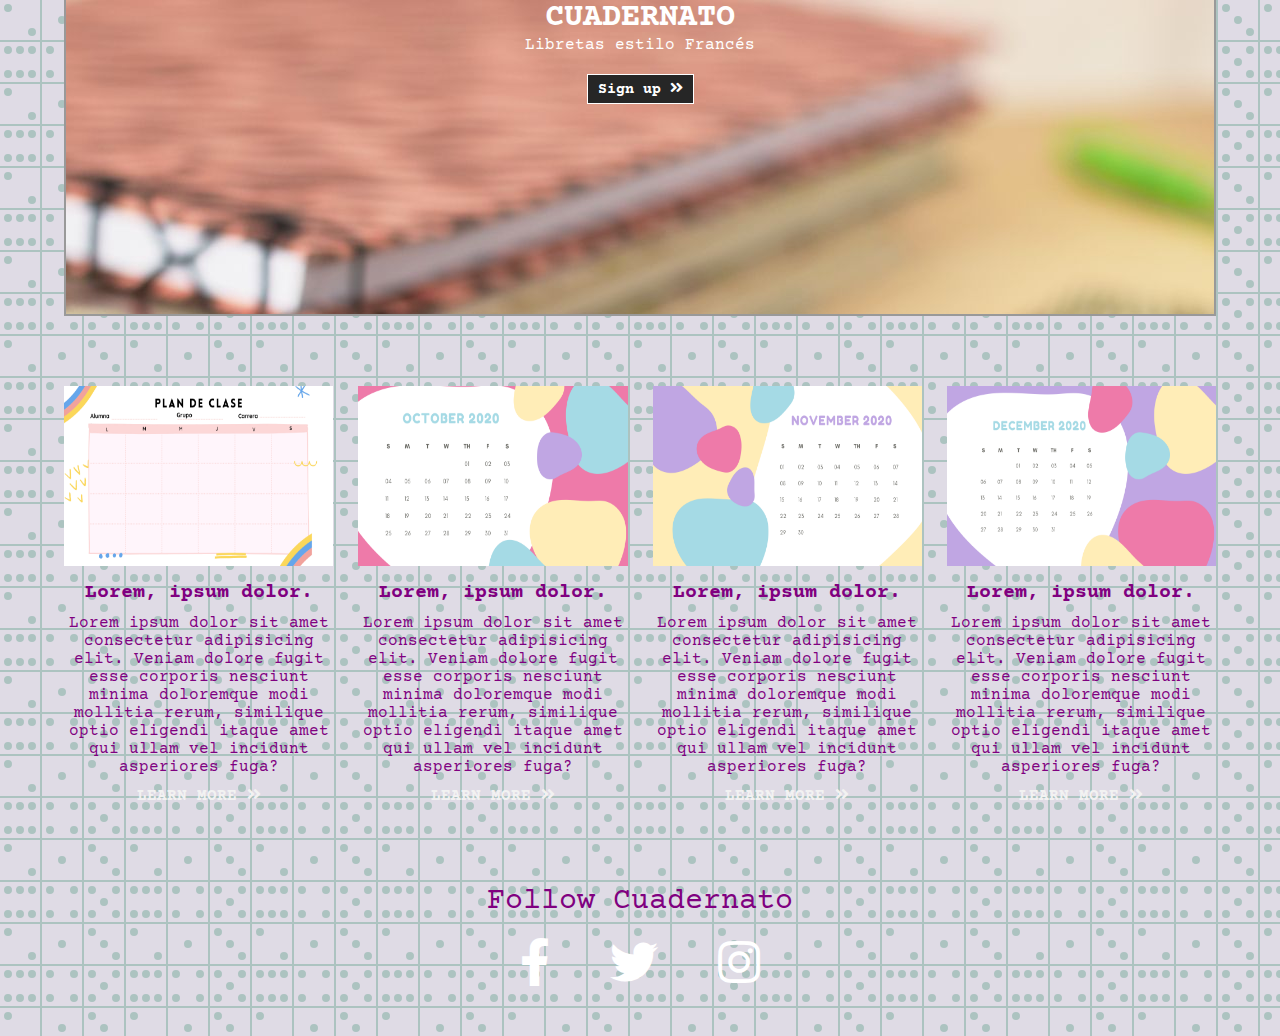
<file: index.html>
<!DOCTYPE html>
<html lang="en" dir="ltr">
  <head>
    <meta charset="utf-8">
     <meta name="viewport" content="width=device-width, initial-scale=1.0">
    <title>Cuadernato</title>
    <!--Custom css-->
    <link rel="stylesheet" href="style.css">
    <!--Font Raleway-->
    <link href="https://fonts.googleapis.com/css2?family=Raleway:wght@200&display=swap" rel="stylesheet">
    <!--Font courier prime-->
    <link href="https://fonts.googleapis.com/css2?family=Courier+Prime&display=swap" rel="stylesheet">
    <!--Font awesome-->
    <link rel="stylesheet" href="https://cdnjs.cloudflare.com/ajax/libs/font-awesome/5.14.0/css/all.min.css">


  </head>
  <body>

    <div class="container">
      <header class="showcase">
        <h1 class="title">CUADERNATO</h1>
        <p>Libretas estilo Francés</p>
        <a href="#" class="btn">
          Sign up <i class="fas fa-angle-double-right"></i>
        </a>
      </header>

      <!-- NEWS CARDS -->
    <div class="news-cards">
      <div>
        <img src="images/Image1.png" alt="" />
        <h3>Lorem, ipsum dolor.</h3>
        <p>Lorem ipsum dolor sit amet consectetur adipisicing elit. Veniam dolore fugit esse corporis nesciunt minima
          doloremque modi mollitia rerum, similique optio eligendi itaque amet qui ullam vel incidunt asperiores fuga?
        </p>
        <a href="#">Learn More <i class="fas fa-angle-double-right"></i></a>
      </div>
      <div>
        <img src="images/Image2.png" alt="" />
        <h3>Lorem, ipsum dolor.</h3>
        <p>Lorem ipsum dolor sit amet consectetur adipisicing elit. Veniam dolore fugit esse corporis nesciunt minima
          doloremque modi mollitia rerum, similique optio eligendi itaque amet qui ullam vel incidunt asperiores fuga?
        </p>
        <a href="#">Learn More <i class="fas fa-angle-double-right"></i></a>
      </div>
      <div>
        <img src="images/Image3.png" alt="" />
        <h3>Lorem, ipsum dolor.</h3>
        <p>Lorem ipsum dolor sit amet consectetur adipisicing elit. Veniam dolore fugit esse corporis nesciunt minima
          doloremque modi mollitia rerum, similique optio eligendi itaque amet qui ullam vel incidunt asperiores fuga?
        </p>
        <a href="#">Learn More <i class="fas fa-angle-double-right"></i></a>
      </div>
      <div>
        <img src="images/Image4.png" alt="" />
        <h3>Lorem, ipsum dolor.</h3>
        <p>Lorem ipsum dolor sit amet consectetur adipisicing elit. Veniam dolore fugit esse corporis nesciunt minima
          doloremque modi mollitia rerum, similique optio eligendi itaque amet qui ullam vel incidunt asperiores fuga?
        </p>
        <a href="#">Learn More <i class="fas fa-angle-double-right"></i></a>
      </div>
    </div>

    <section class="social">
      <p>Follow Cuadernato</p>
      <div class="links">
        <a href="#">
          <i class="fab fa-facebook-f"></i>
        </a>
        <a href="#">
          <i class="fab fa-twitter"></i>
        </a>
        <a href="#">
          <i class="fab fa-instagram"></i>
        </a>
      </div>
    </section>




    </div>

  </body>
</html>
</file>
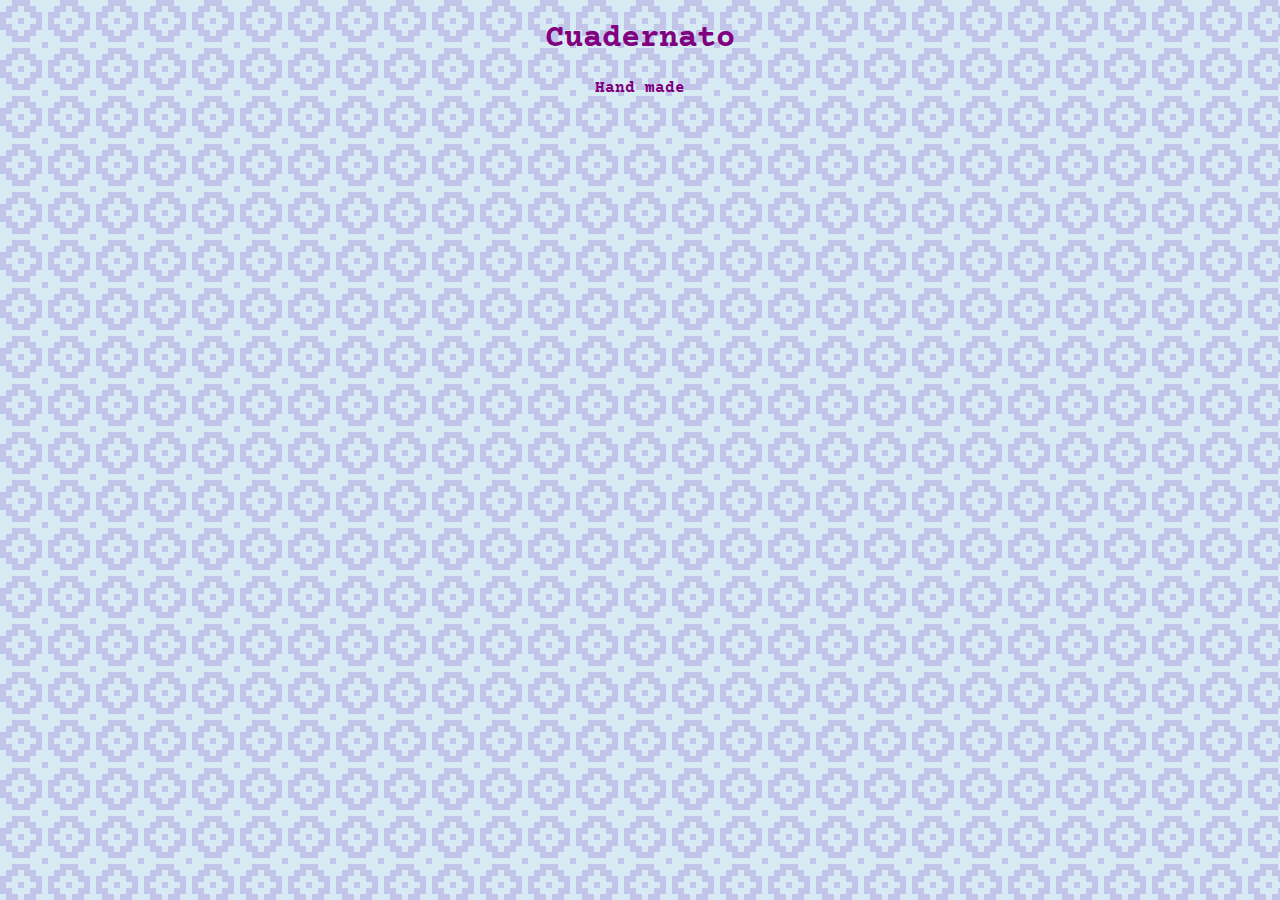
<file: cuadernato.html>
<!DOCTYPE html>
<html lang="en" dir="ltr">
  <head>
    <meta charset="utf-8">
    <title>Cuadernato</title>
    <!--Stylesheet-->
    <link rel="stylesheet" href="cuadernatoCss.css">
    <!--Font Raleway-->
    <link href="https://fonts.googleapis.com/css2?family=Raleway:wght@200&display=swap" rel="stylesheet">
    <!--Font courier prime-->
    <link href="https://fonts.googleapis.com/css2?family=Courier+Prime&display=swap" rel="stylesheet">
  </head>
  <body>
    <h1>Cuadernato</h1>
    <h4>Hand made</h4>
  </body>
</html>
</file>
<file: style.css>
*{
  box-sizing: border-box;
  margin: 0;
  padding: 0;

}
body{
  background: #808B96;
  color: #800080;
  text-align: center;
  background-color: #DFDBE5;
  background-image: url("data:image/svg+xml,%3Csvg xmlns='http://www.w3.org/2000/svg' width='126' height='84' viewBox='0 0 126 84'%3E%3Cg fill-rule='evenodd'%3E%3Cg fill='%2323815c' fill-opacity='0.27'%3E%3Cpath d='M126 83v1H0v-2h40V42H0v-2h40V0h2v40h40V0h2v40h40V0h2v83zm-2-1V42H84v40h40zM82 42H42v40h40V42zm-50-6a4 4 0 1 1 0-8 4 4 0 0 1 0 8zM8 12a4 4 0 1 1 0-8 4 4 0 0 1 0 8zm96 12a4 4 0 1 1 0-8 4 4 0 0 1 0 8zm-42 0a4 4 0 1 1 0-8 4 4 0 0 1 0 8zm30-12a4 4 0 1 1 0-8 4 4 0 0 1 0 8zM20 54a4 4 0 1 1 0-8 4 4 0 0 1 0 8zm12 24a4 4 0 1 1 0-8 4 4 0 0 1 0 8zM8 54a4 4 0 1 1 0-8 4 4 0 0 1 0 8zm24 0a4 4 0 1 1 0-8 4 4 0 0 1 0 8zM8 78a4 4 0 1 1 0-8 4 4 0 0 1 0 8zm12 0a4 4 0 1 1 0-8 4 4 0 0 1 0 8zm54 0a4 4 0 1 1 0-8 4 4 0 0 1 0 8zM50 54a4 4 0 1 1 0-8 4 4 0 0 1 0 8zm24 0a4 4 0 1 1 0-8 4 4 0 0 1 0 8zM50 78a4 4 0 1 1 0-8 4 4 0 0 1 0 8zm54-12a4 4 0 1 1 0-8 4 4 0 0 1 0 8zm12 12a4 4 0 1 1 0-8 4 4 0 0 1 0 8zM92 54a4 4 0 1 1 0-8 4 4 0 0 1 0 8zm24 0a4 4 0 1 1 0-8 4 4 0 0 1 0 8zM92 78a4 4 0 1 1 0-8 4 4 0 0 1 0 8zm24-42a4 4 0 1 1 0-8 4 4 0 0 1 0 8z'/%3E%3C/g%3E%3C/g%3E%3C/svg%3E");
  font-family: 'Courier Prime', monospace;
}

a{
  color: #ffffff;
  text-decoration: none;
}

.container{
  width: 90%;
  margin: auto;
}

.showcase{
  width: 100%
  height: 550px;
  background: url('./images/img1.jpg');
  background-size: auto 100% no-repeat center center/bottom;
  border-bottom: 2px solid #999999;
  border-right: 2px solid #999999;
  border-left: 2px solid #999999;
  display: flex;
  flex-direction: column;
  align-items: center;
  text-align: center;
  justify-content: flex-end;
  padding-bottom: 200px;
  margin-bottom: 5px;
  color: #fff;
}
.showcase h2, .showcase p{
  margin-bottom: 10px;
}
.btn{
  cursor: pointer;
  display: inline-block;
  border: 0;
  font-weight: bold;
  padding: 5px 10px;
  background: #262626;
  color: #ffffff;
  font-size: 15px;
  border: 1px solid #ffffff;
  margin: 10px 0px;
}

.btn:hover{
  opacity: 0.7;

}


/* News Cards */
.news-cards {
  display: grid;
  grid-template-columns: repeat(4, 1fr);
  gap: 25px;
  margin: 70px 0;
}

.news-cards img {
  width: 100%;
  height: 180px;
}

.news-cards h3 {
  font-size: 20px;
  margin: 10px 0;
}

.news-cards a {
  padding: 10px 0;
  color: #f2f2f2;
  text-transform: uppercase;
  display: inline-block;
  font-weight: bold;
}


/*Social*/

.social{
  margin: 50px;
}
.social p{
  text-align: center;
  font-size: 30px;
  margin-bottom: 20px;
}
.links{
  display: flex;
  align-items: center;
  justify-content: center;
}
.links a{
  margin: 0 30px;
}
.links a i{
  font-size: 3rem;
}
</file>
<file: cuadernatoCss.css>
body{
  background: #808B96;
  color: #800080;
  text-align: center;
  background-color: #d8ebf4;
  background-image: url("data:image/svg+xml,%3Csvg xmlns='http://www.w3.org/2000/svg' width='48' height='48' viewBox='0 0 48 48'%3E%3Cg fill='%23885bd0' fill-opacity='0.27'%3E%3Cpath d='M12 0h18v6h6v6h6v18h-6v6h-6v6H12v-6H6v-6H0V12h6V6h6V0zm12 6h-6v6h-6v6H6v6h6v6h6v6h6v-6h6v-6h6v-6h-6v-6h-6V6zm-6 12h6v6h-6v-6zm24 24h6v6h-6v-6z'%3E%3C/path%3E%3C/g%3E%3C/svg%3E");
  font-family: 'Courier Prime', monospace;
}
</file>
